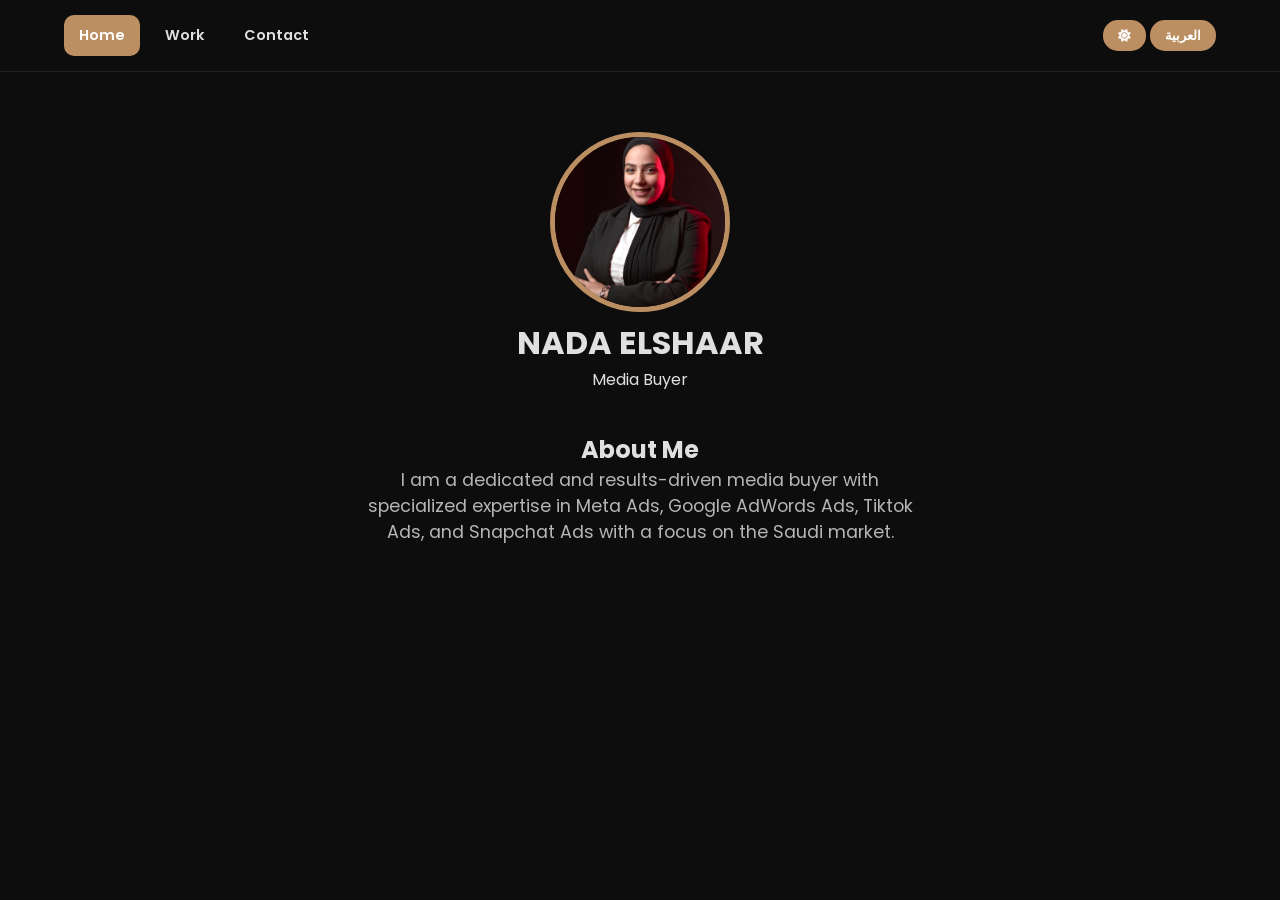
<file: index.html>
<!DOCTYPE html>
<html lang="en" data-theme="light" dir="ltr">
<head>
    <meta charset="UTF-8">
    <meta name="viewport" content="width=device-width, initial-scale=1.0">
    <title>Nada Elshaar | Home</title>
    <link rel="stylesheet" href="style.css">
    <link rel="stylesheet" href="https://cdnjs.cloudflare.com/ajax/libs/font-awesome/6.0.0/css/all.min.css">
    <link href="https://unpkg.com/aos@2.3.1/dist/aos.css" rel="stylesheet">
</head>
<body>
    <nav class="navbar">
        <ul class="nav-links">
            <li><a href="index.html" class="active" data-en="Home" data-ar="الرئيسية">Home</a></li>
            <li><a href="portfolio.html" data-en="Work" data-ar="أعمالي">Work</a></li>
            <li><a href="contact.html" data-en="Contact" data-ar="تواصل">Contact</a></li>
        </ul>
        <div class="nav-controls">
            <button id="theme-toggle"><i class="fas fa-moon"></i></button>
            <button id="lang-toggle">العربية</button>
        </div>
    </nav>

    <div class="main-wrapper">
        <header class="header-section" data-aos="zoom-in">
            <img src="nada.jpg" alt="Nada" class="profile-img">
            <div class="name-box">
                <h1>NADA ELSHAAR</h1>
                <p>Media Buyer</p>
            </div>
        </header>
        <section style="text-align: center;" data-aos="fade-up">
            <h2 data-en="About Me" data-ar="عني">About Me</h2>
            <p id="about-text" style="max-width: 600px; margin: 0 auto; opacity: 0.8; font-size: 1.1rem;">
                I am a dedicated and results-driven media buyer with specialized expertise in Meta Ads, Google AdWords Ads, Tiktok Ads, and Snapchat Ads with a focus on the Saudi market.
            </p>
        </section>
    </div>

    <script src="https://unpkg.com/aos@2.3.1/dist/aos.js"></script>
    <script src="script.js"></script>
</body>
</html>
</file>
<file: style.css>
/* 1. الخطوط والأساسيات */
@import url('https://fonts.googleapis.com/css2?family=Poppins:wght@300;400;600;700&display=swap');

:root {
    --bg-color: #f7f4f0; 
    --text-color: #3a3530;
    --accent-color: #bc8f62;
    --card-bg: #ffffff;
    --nav-bg: #f7f4f0;
    --border-color: rgba(188, 143, 98, 0.2);
}

[data-theme="dark"] {
    --bg-color: #0d0d0d;
    --text-color: #e0e0e0;
    --card-bg: #1a1a1a;
    --nav-bg: #0d0d0d;
    --border-color: rgba(188, 143, 98, 0.15);
}

* { 
    box-sizing: border-box; 
    margin: 0; 
    padding: 0;
    -webkit-tap-highlight-color: transparent; /* تحسين اللمس للأيفون */
}

body {
    background-color: var(--bg-color);
    color: var(--text-color);
    font-family: 'Poppins', -apple-system, BlinkMacSystemFont, sans-serif;
    min-height: 100vh;
    transition: background 0.3s ease;
    overflow-x: hidden;
}

/* 2. الناف بار - تعديل للأيفون */
.navbar {
    display: flex; 
    justify-content: space-between; 
    align-items: center;
    padding: 15px 5%; 
    background-color: var(--nav-bg); 
    position: sticky; 
    top: 0; 
    z-index: 9999;
    border-bottom: 1px solid var(--border-color);
    box-shadow: 0 2px 10px rgba(0,0,0,0.05);
}

.nav-links { display: flex; list-style: none; gap: 10px; }
.nav-links a {
    text-decoration: none; 
    color: var(--text-color) !important; /* تأكيد ظهور اللون */
    font-weight: 600;
    padding: 10px 15px; 
    border-radius: 10px; 
    font-size: 0.9rem;
    display: inline-block;
}

.nav-links a.active, .nav-links a:hover {
    background-color: var(--accent-color); 
    color: #ffffff !important;
}

/* 3. المحتوى العام */
.main-wrapper { 
    max-width: 600px; 
    margin: 0 auto; 
    padding: 20px; 
}

/* 4. الصورة الشخصية */
.header-section { margin: 40px 0; text-align: center; }
.profile-img {
    width: 180px; height: 180px; 
    border-radius: 50%;
    border: 5px solid var(--accent-color); 
    object-fit: cover;
    display: inline-block;
}

/* 5. الكروت والصور - حل مشكلة الاختفاء */
.category-title { 
    text-align: center; 
    color: var(--accent-color); 
    margin: 50px 0 30px; 
    text-transform: uppercase;
    font-size: 1.1rem;
}

.sample-card-v {
    background-color: var(--card-bg);
    border-radius: 20px; 
    margin-bottom: 40px;
    border: 1px solid var(--border-color);
    overflow: hidden;
    display: block; /* تأكيد الظهور */
    width: 100%;
}

.sample-card-v img {
    width: 100%; 
    height: auto;
    display: block;
    border: 4px solid var(--accent-color);
    border-radius: 18px;
    box-sizing: border-box;
}

.v-info { 
    padding: 20px; 
    text-align: center; 
    color: var(--text-color);
}

/* 6. كروت التواصل */
.contact-grid { 
    display: flex; 
    flex-direction: column; 
    gap: 20px; 
    align-items: center; 
}
.big-contact-card {
    display: flex; 
    flex-direction: column; 
    align-items: center; 
    justify-content: center;
    width: 100%; 
    max-width: 250px;
    height: 150px; 
    background-color: var(--card-bg); 
    border-radius: 20px;
    text-decoration: none; 
    color: var(--text-color);
    border: 1px solid var(--border-color);
}
.big-contact-card i { font-size: 2.5rem; margin-bottom: 10px; color: var(--accent-color); }

/* 7. أزرار التحكم */
#theme-toggle, #lang-toggle {
    background-color: var(--accent-color); 
    color: #ffffff; 
    border: none;
    padding: 8px 15px; 
    border-radius: 15px; 
    font-weight: bold;
    font-size: 0.8rem;
}

/* تحسينات لمتصفح سفاري Safari */
@supports (-webkit-backdrop-filter: blur(1px)) {
    .navbar {
        -webkit-backdrop-filter: blur(10px);
        backdrop-filter: blur(10px);
    }
}
</file>
